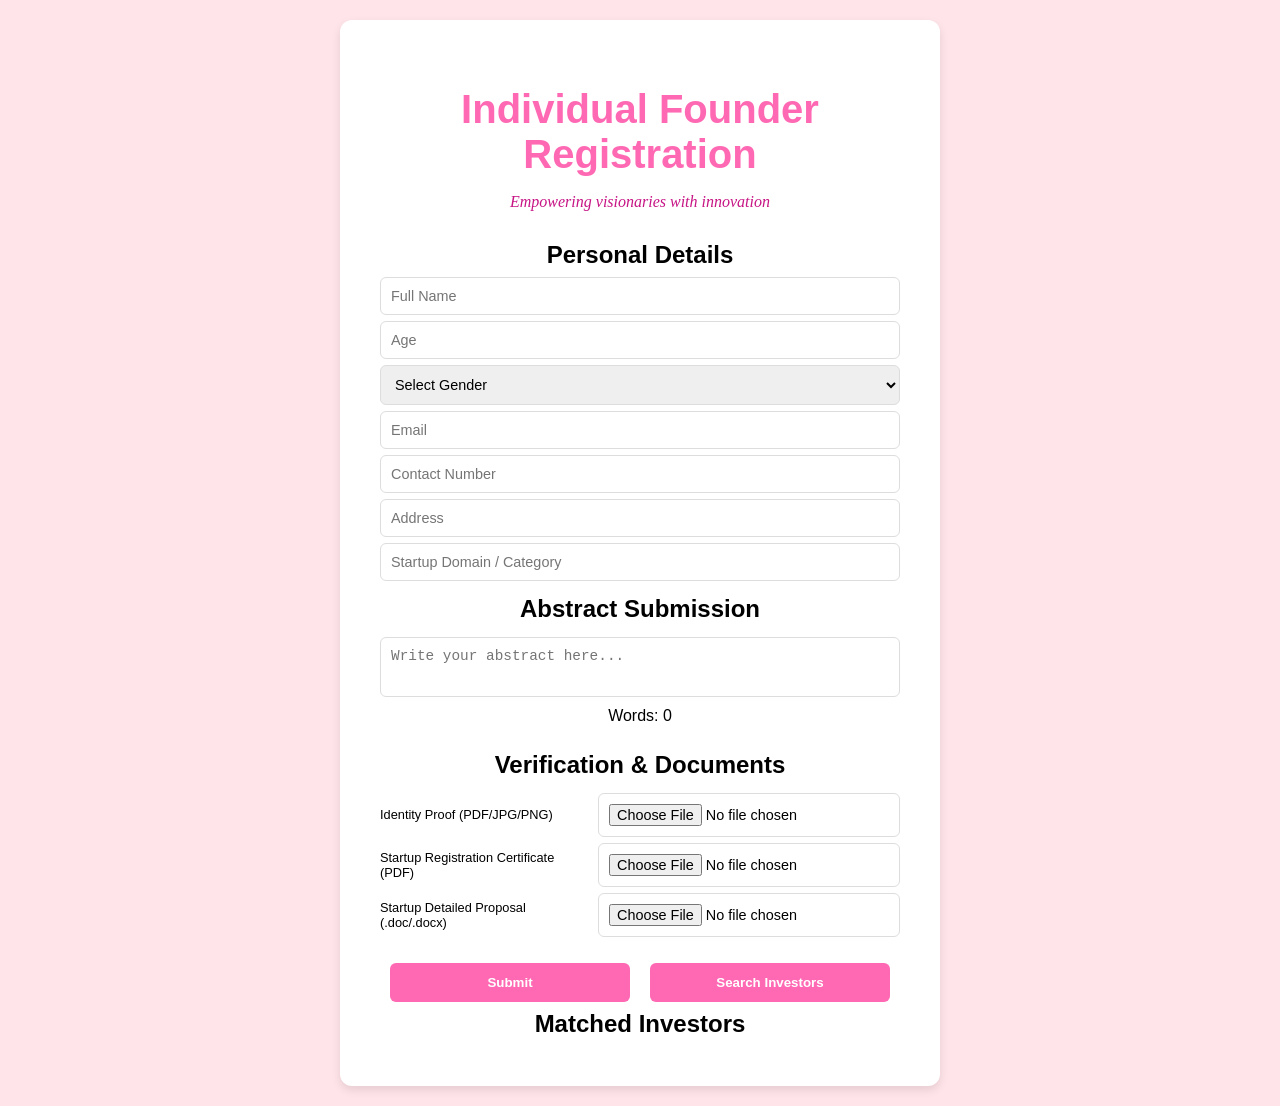
<file: individual.html>
<!DOCTYPE html>
<html lang="en">
<head>
  <meta charset="UTF-8">
  <meta name="viewport" content="width=device-width, initial-scale=1.0">
  <title>Individual Founder Registration</title>
  <link rel="stylesheet" href="styles.css">
</head>
<body>
  <div class="container">
    <h1 class="title">Individual Founder Registration</h1>
    <p class="tagline">Empowering visionaries with innovation</p>

    <!-- Personal Details -->
    <section>
      <h2>Personal Details</h2>
      <form id="individualForm">
        <input type="text" placeholder="Full Name" required>
        <input type="number" placeholder="Age" required>
        <select required>
          <option value="">Select Gender</option>
          <option>Male</option>
          <option>Female</option>
          <option>Other</option>
        </select>
        <input type="email" placeholder="Email" required>
        <input type="text" placeholder="Contact Number" required>
        <input type="text" placeholder="Address" required>
        <input type="text" placeholder="Startup Domain / Category" required>

        <!-- Abstract Submission -->
        <h2>Abstract Submission</h2>
        <textarea id="abstract" placeholder="Write your abstract here..."></textarea>
        <p id="wordCount">Words: 0</p>

        <!-- Document Uploads -->
        <h2>Verification & Documents</h2>
        <div class="form-row">
          <label>Identity Proof (PDF/JPG/PNG)</label>
          <input type="file" accept=".pdf,.jpg,.jpeg,.png" required>
        </div>
        <div class="form-row">
          <label>Startup Registration Certificate (PDF)</label>
          <input type="file" accept=".pdf" required>
        </div>
        <div class="form-row">
          <label>Startup Detailed Proposal (.doc/.docx)</label>
          <input type="file" accept=".doc,.docx" required>
        </div>

        <!-- Bottom Buttons -->
        <div class="button-group">
          <button type="submit" class="btn">Submit</button>
          <button type="button" class="btn" id="searchInvestorsBtn">Search Investors</button>
        </div>
      </form>
    </section>

    <section id="investorMatches" class="hidden">
      <h2>Matched Investors</h2>
      <div id="matchesContainer"></div>
    </section>
  </div>

  <script src="individual.js"></script>
</body>
</html>
</file>
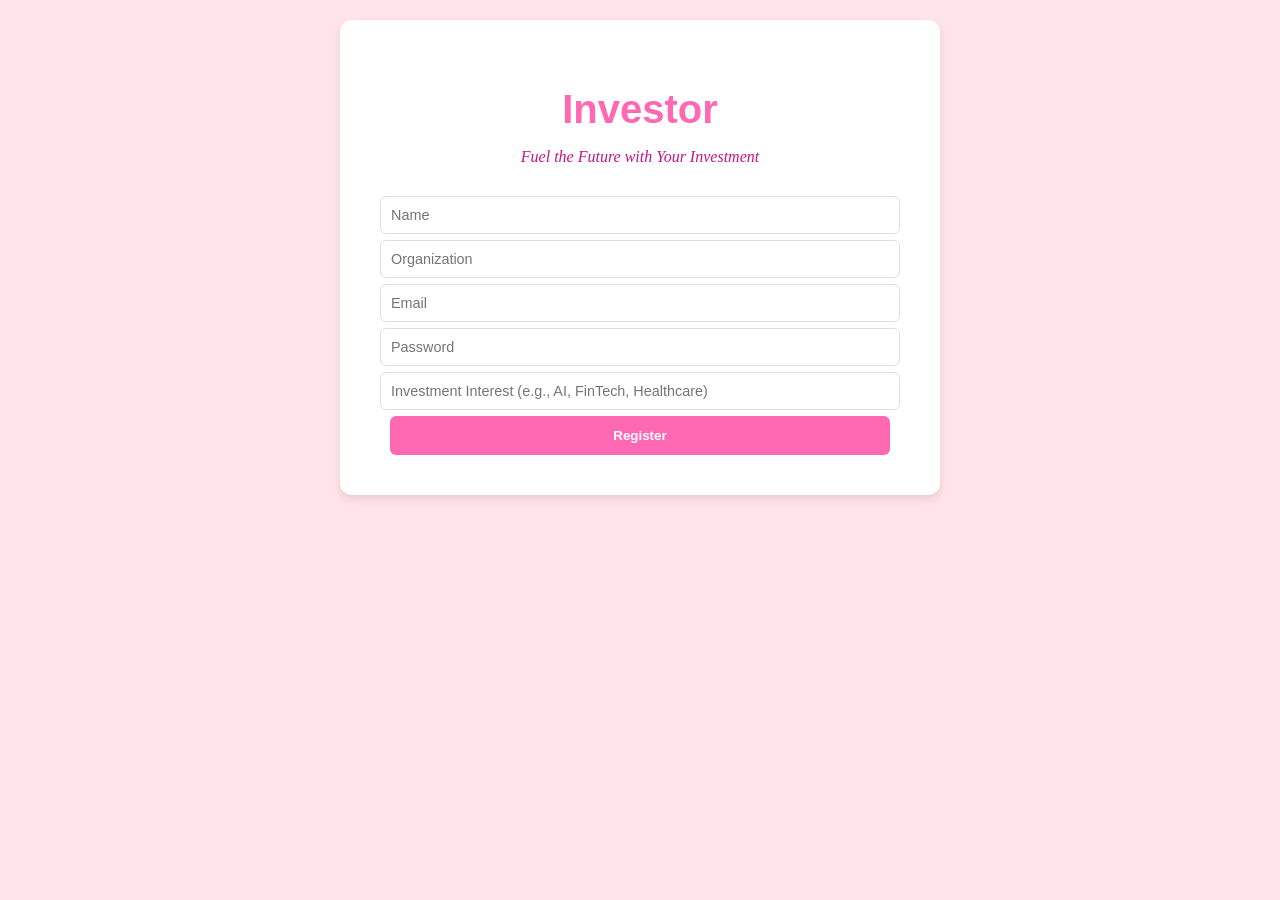
<file: investors.html>
<!DOCTYPE html>
<html lang="en">
<head>
  <meta charset="UTF-8">
  <meta name="viewport" content="width=device-width, initial-scale=1.0">
  <title>Investor - HerInvesto</title>
  <link rel="stylesheet" href="styles.css">
</head>
<body>
  <div class="container">
    <h1 class="title">Investor</h1>
    <p class="tagline">Fuel the Future with Your Investment</p>

    <form>
      <input type="text" placeholder="Name" required>
      <input type="text" placeholder="Organization" required>
      <input type="email" placeholder="Email" required>
      <input type="password" placeholder="Password" required>
      <input type="text" placeholder="Investment Interest (e.g., AI, FinTech, Healthcare)" required>
      <button type="submit" class="btn">Register</button>
    </form>
  </div>
</body>
</html>
</file>
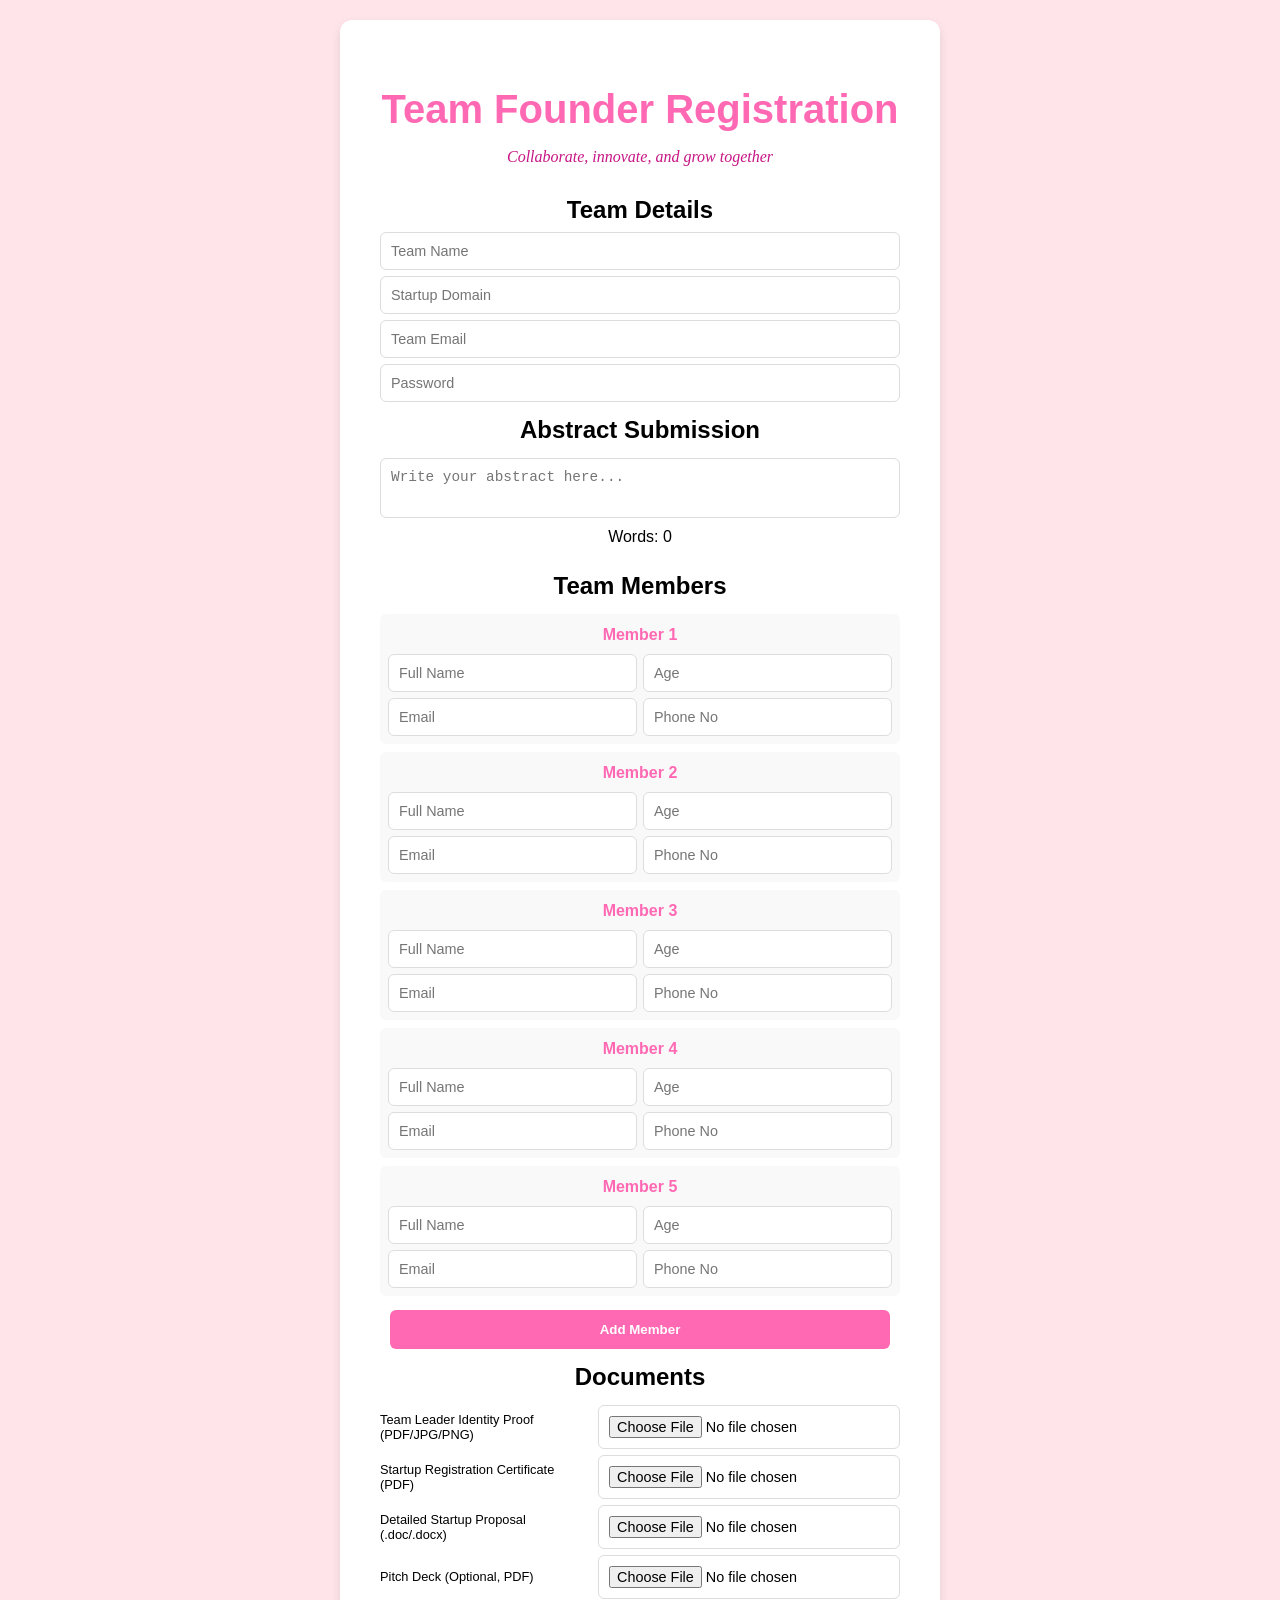
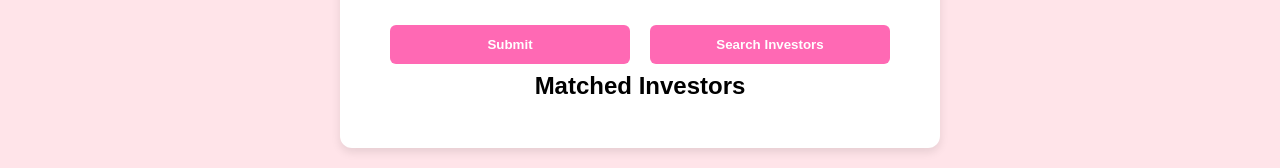
<file: team.html>
<!DOCTYPE html>
<html lang="en">
<head>
  <meta charset="UTF-8">
  <meta name="viewport" content="width=device-width, initial-scale=1.0">
  <title>Team Founder Registration</title>
  <link rel="stylesheet" href="styles.css">
</head>
<body>
  <div class="container">
    <h1 class="title">Team Founder Registration</h1>
    <p class="tagline">Collaborate, innovate, and grow together</p>

    <!-- Team Details -->
    <section>
      <h2>Team Details</h2>
      <form id="teamForm">
        <input type="text" placeholder="Team Name" required>
        <input type="text" placeholder="Startup Domain" required>
        <input type="email" placeholder="Team Email" required>
        <input type="password" placeholder="Password" required>

        <!-- Abstract Section -->
        <h2>Abstract Submission</h2>
        <textarea id="teamAbstract" placeholder="Write your abstract here..."></textarea>
        <p id="teamWordCount">Words: 0</p>

        <!-- Team Members -->
        <h2>Team Members</h2>
        <div id="membersContainer"></div>
        <button type="button" class="btn" id="addMemberBtn">Add Member</button>

        <!-- Document Uploads -->
        <h2>Documents</h2>
        <div class="form-row">
          <label>Team Leader Identity Proof (PDF/JPG/PNG)</label>
          <input type="file" accept=".pdf,.jpg,.jpeg,.png" required>
        </div>
        <div class="form-row">
          <label>Startup Registration Certificate (PDF)</label>
          <input type="file" accept=".pdf" required>
        </div>
        <div class="form-row">
          <label>Detailed Startup Proposal (.doc/.docx)</label>
          <input type="file" accept=".doc,.docx" required>
        </div>
        <div class="form-row">
          <label>Pitch Deck (Optional, PDF)</label>
          <input type="file" accept=".pdf">
        </div>

        <!-- Bottom Buttons -->
        <div class="button-group">
          <button type="submit" class="btn">Submit</button>
          <button type="button" class="btn" id="teamSearchInvestorsBtn">Search Investors</button>
        </div>
      </form>
    </section>

    <!-- Investor Matches Section -->
    <section id="teamInvestorMatches" class="hidden">
      <h2>Matched Investors</h2>
      <div id="teamMatchesContainer"></div>
    </section>
  </div>

  <script src="team.js"></script>
</body>
</html>
</file>
<file: styles.css>
/* ensure padding and borders are included in element width/height */
*, *::before, *::after {
  box-sizing: border-box;
}

body {
  font-family: Arial, sans-serif;
  background-color: #ffe4e9;
  margin: 0;
  padding: 0;
  /* allow the page to grow taller than the viewport and scroll naturally */
  width: 100%;
}

.container {
  width: 90%;
  max-width: 600px; /* allow a bit more room on desktop */
  background-color: #ffffff;
  padding: 40px;
  border-radius: 12px;
  box-shadow: 0px 4px 10px rgba(0,0,0,0.1);
  text-align: center;
  margin: 20px auto; /* center horizontally and add top/bottom spacing */
}

.title {
  font-size: 2.5rem;
  font-weight: bold;
  color: #ff69b4;
  margin-bottom: 15px;
}

.tagline {
  font-family: "Georgia", serif;
  font-style: italic;
  font-size: 1rem;
  color: #c71585;
  margin-bottom: 30px;
}

.button-group {
  display: flex;
  justify-content: space-around;
  margin-top: 20px;
}

.btn {
  flex: 1;
  margin: 0 10px;
  padding: 12px;
  background-color: #ff69b4;
  color: white;
  border: none;
  border-radius: 6px;
  cursor: pointer;
  font-weight: bold;
  transition: background-color 0.3s ease, transform 0.2s ease;
}

.btn:hover {
  background-color: #ff85c1;
  transform: translateY(-2px);
}

form {
  display: flex;
  flex-direction: column;
  gap: 6px; /* reduce spacing between inputs */
}

input, textarea, select {
  padding: 10px;
  border: 1px solid #ddd;
  border-radius: 6px;
  font-size: 0.9rem;
  width: 100%;
}

textarea {
  resize: none;
  /* make it look rectangular rather than square */
  min-height: 60px; /* even smaller abstract box */
}

/* labels for form fields */
label {
  color: #000000;
  font-size: 0.8rem;
  text-align: left;
}

.form-row {
  display: flex;
  align-items: center;
  gap: 10px;
}

.form-row label {
  width: 40%;
  margin: 0;
}

.form-row input[type="file"] {
  flex: 1;
}

textarea {
  resize: none;
}

/* Modal Styling */
.modal {
  display: none;
  position: fixed;
  z-index: 1000;
  left: 0;
  top: 0;
  width: 100%;
  height: 100%;
  overflow: auto;
  background: rgba(0,0,0,0.4);
  backdrop-filter: blur(3px);
  transition: opacity 0.3s ease;
}

.modal-content {
  background-color: #fff;
  margin: 10% auto;
  padding: 20px;
  border-radius: 12px;
  width: 90%;
  max-width: 500px;
  box-shadow: 0px 4px 10px rgba(0,0,0,0.2);
  animation: fadeIn 0.3s ease;
}

.close {
  float: right;
  font-size: 1.5rem;
  cursor: pointer;
}

@keyframes fadeIn {
  from {opacity: 0; transform: scale(0.95);}
  to {opacity: 1; transform: scale(1);}
}

@media (max-width: 480px) {
  .button-group {
    flex-direction: column;
  }
  .btn {
    margin: 10px 0;
    width: 100%;
  }
}

/* reduce vertical gaps for headings and abstract word count */
section h2 {
  margin: 8px 0; /* smaller than default */
}

#wordCount, #teamWordCount {
  margin: 4px 0 12px; /* tighten around textarea */
}

.member-row {
  display: flex;
  flex-direction: column;
  gap: 6px;
  margin-bottom: 8px;
  padding: 8px;
  background-color: #f9f9f9;
  border-radius: 6px;
}

.member-row input {
  width: 100%;
}
</file>
